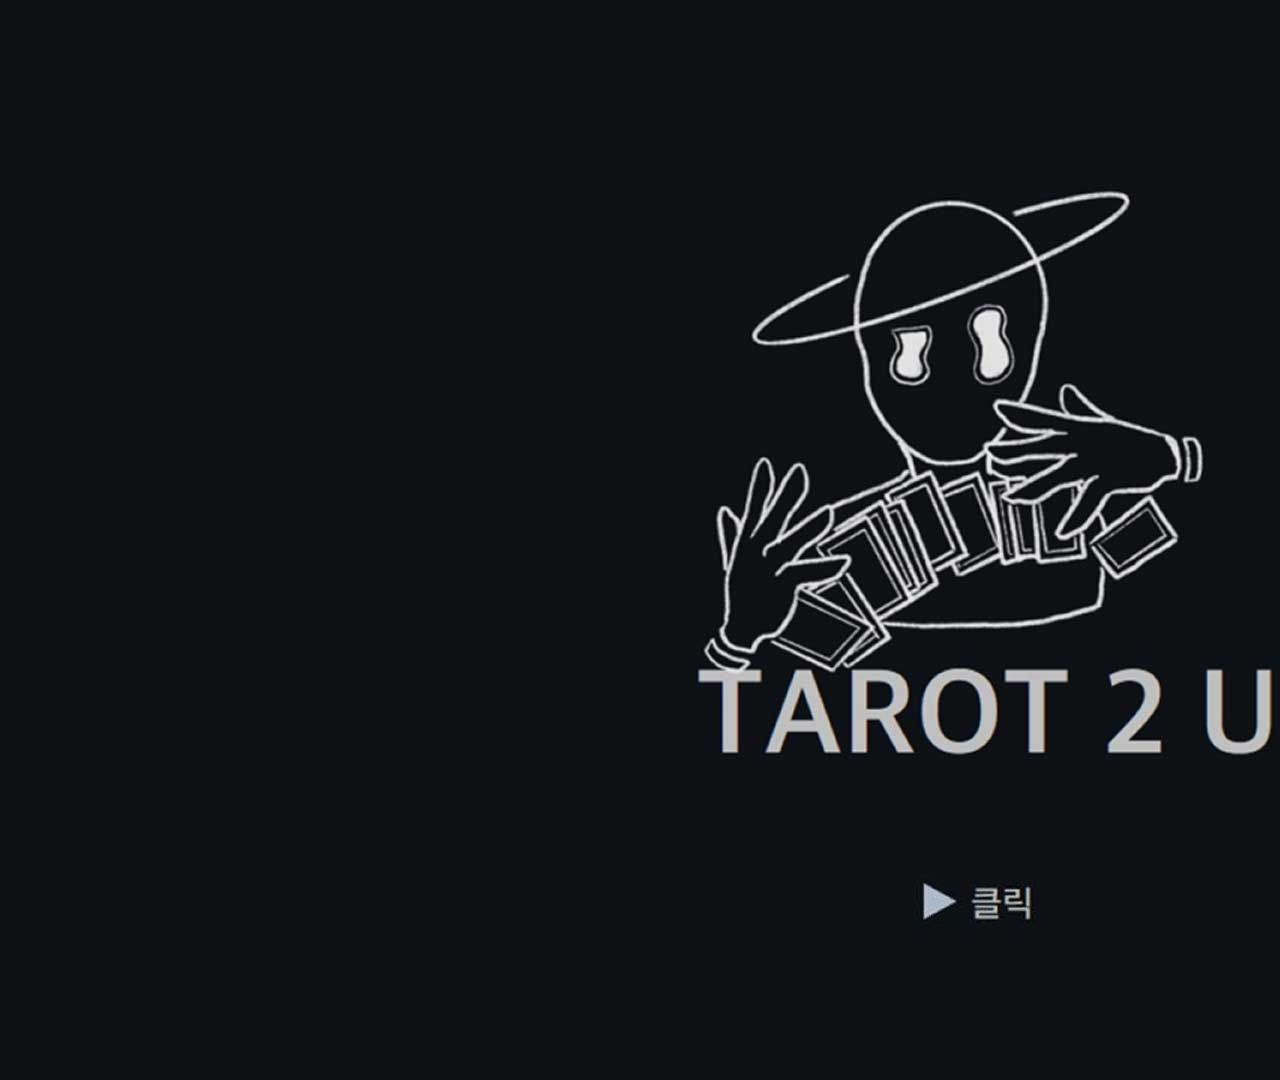
<file: index.html>
<html>
<head>
<title>Tarot 2 U</title>
<meta http-equiv="Content-Type" content="text/html; charset=utf-8">
</head>
<body bgcolor="#FFFFFF" leftmargin="0" topmargin="0" marginwidth="0" marginheight="0">
<!-- Save for Web Slices (KakaoTalk_20220518_214835149.png) -->
<table id="__01" width="1920" height="1080" border="0" cellpadding="0" cellspacing="0">
	<tr>
		<td colspan="3">
			<img src="images/Index2_01.jpg" width="1920" height="867" alt=""></td>
	</tr>
	<tr>
		<td>
			<img src="images/Index2_02.jpg" width="899" height="93" alt=""></td>
		
		<td>
			
			<a href="./index3.html" target="_blank">
				<img src="images/Index2_03.jpg" width="151" height="93" alt=""></a></td>
	
		<td>
			<img src="images/Index2_04.jpg" width="870" height="93" alt=""></td>
	</tr>
	<tr>
		<td colspan="3">
			<img src="images/Index2_05.jpg" width="1920" height="120" alt=""></td>
	</tr>
</table>
<!-- End Save for Web Slices -->
</body>
</html>
</file>
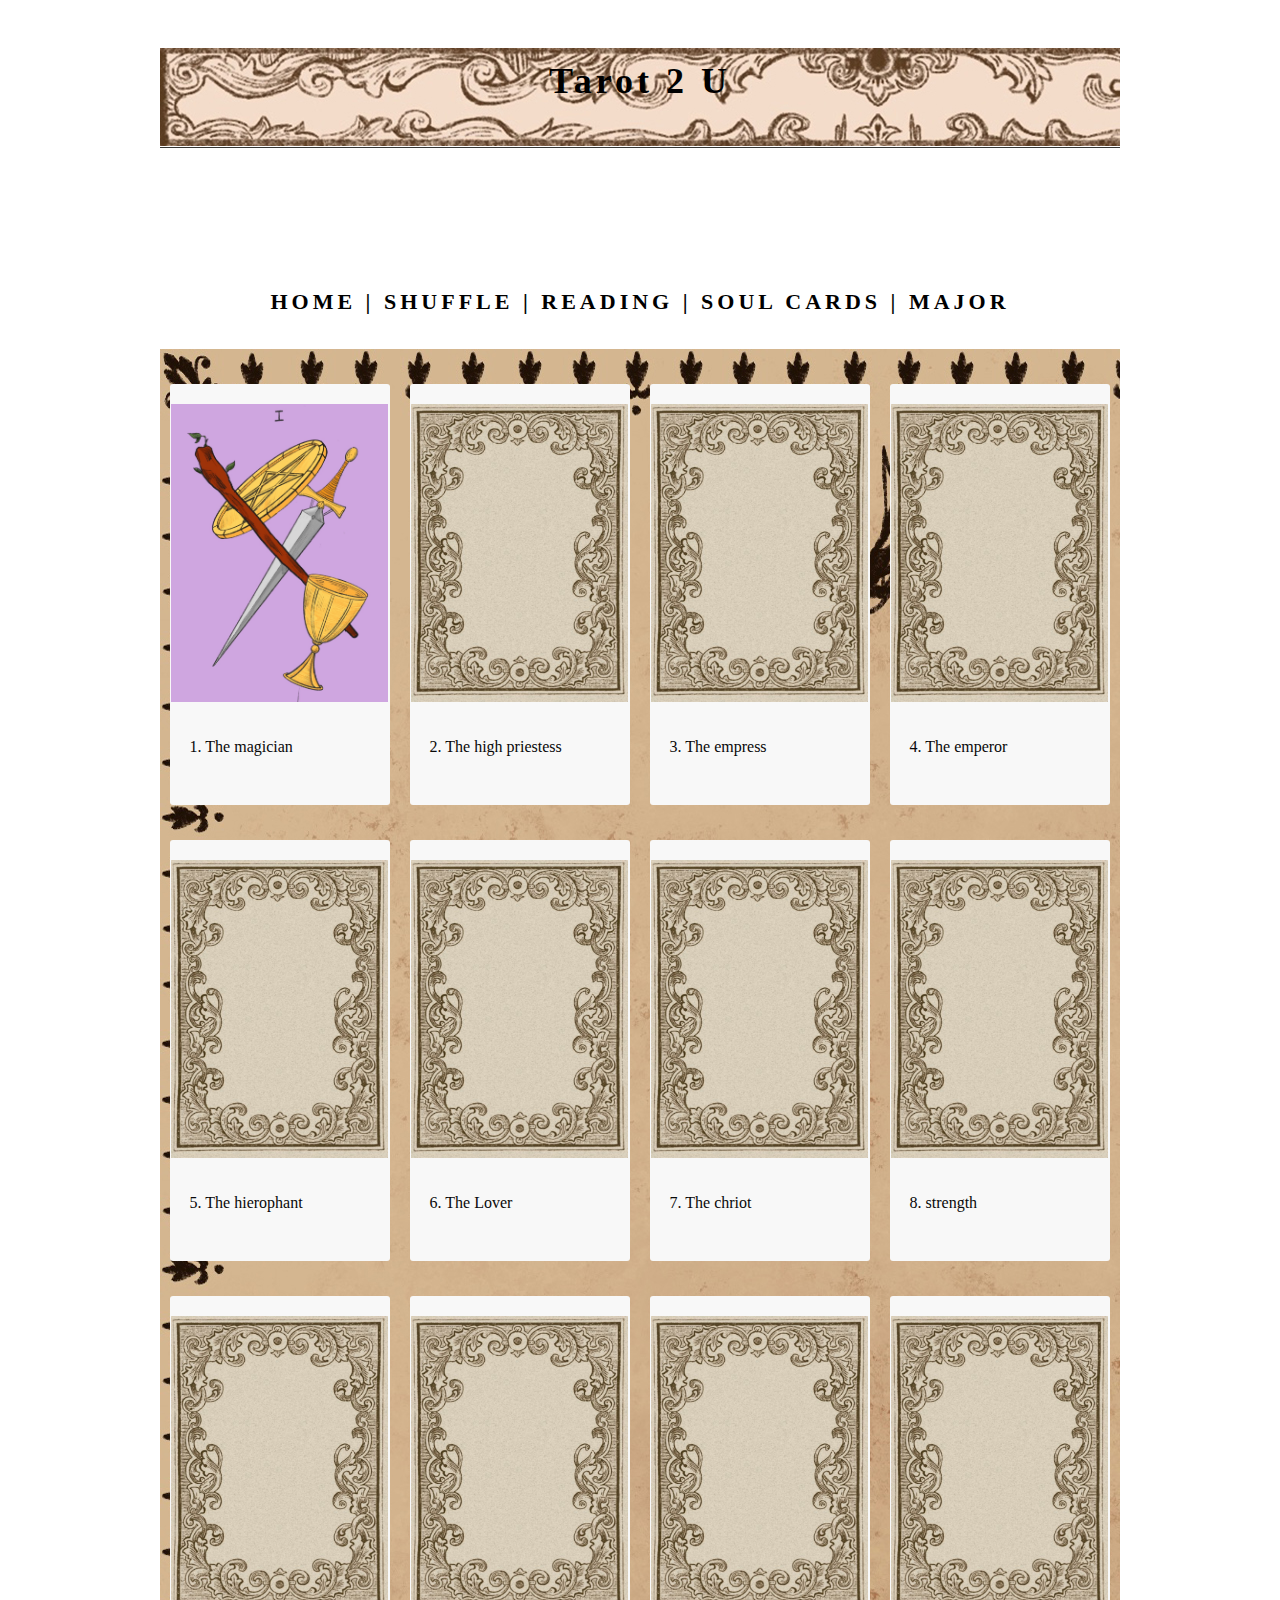
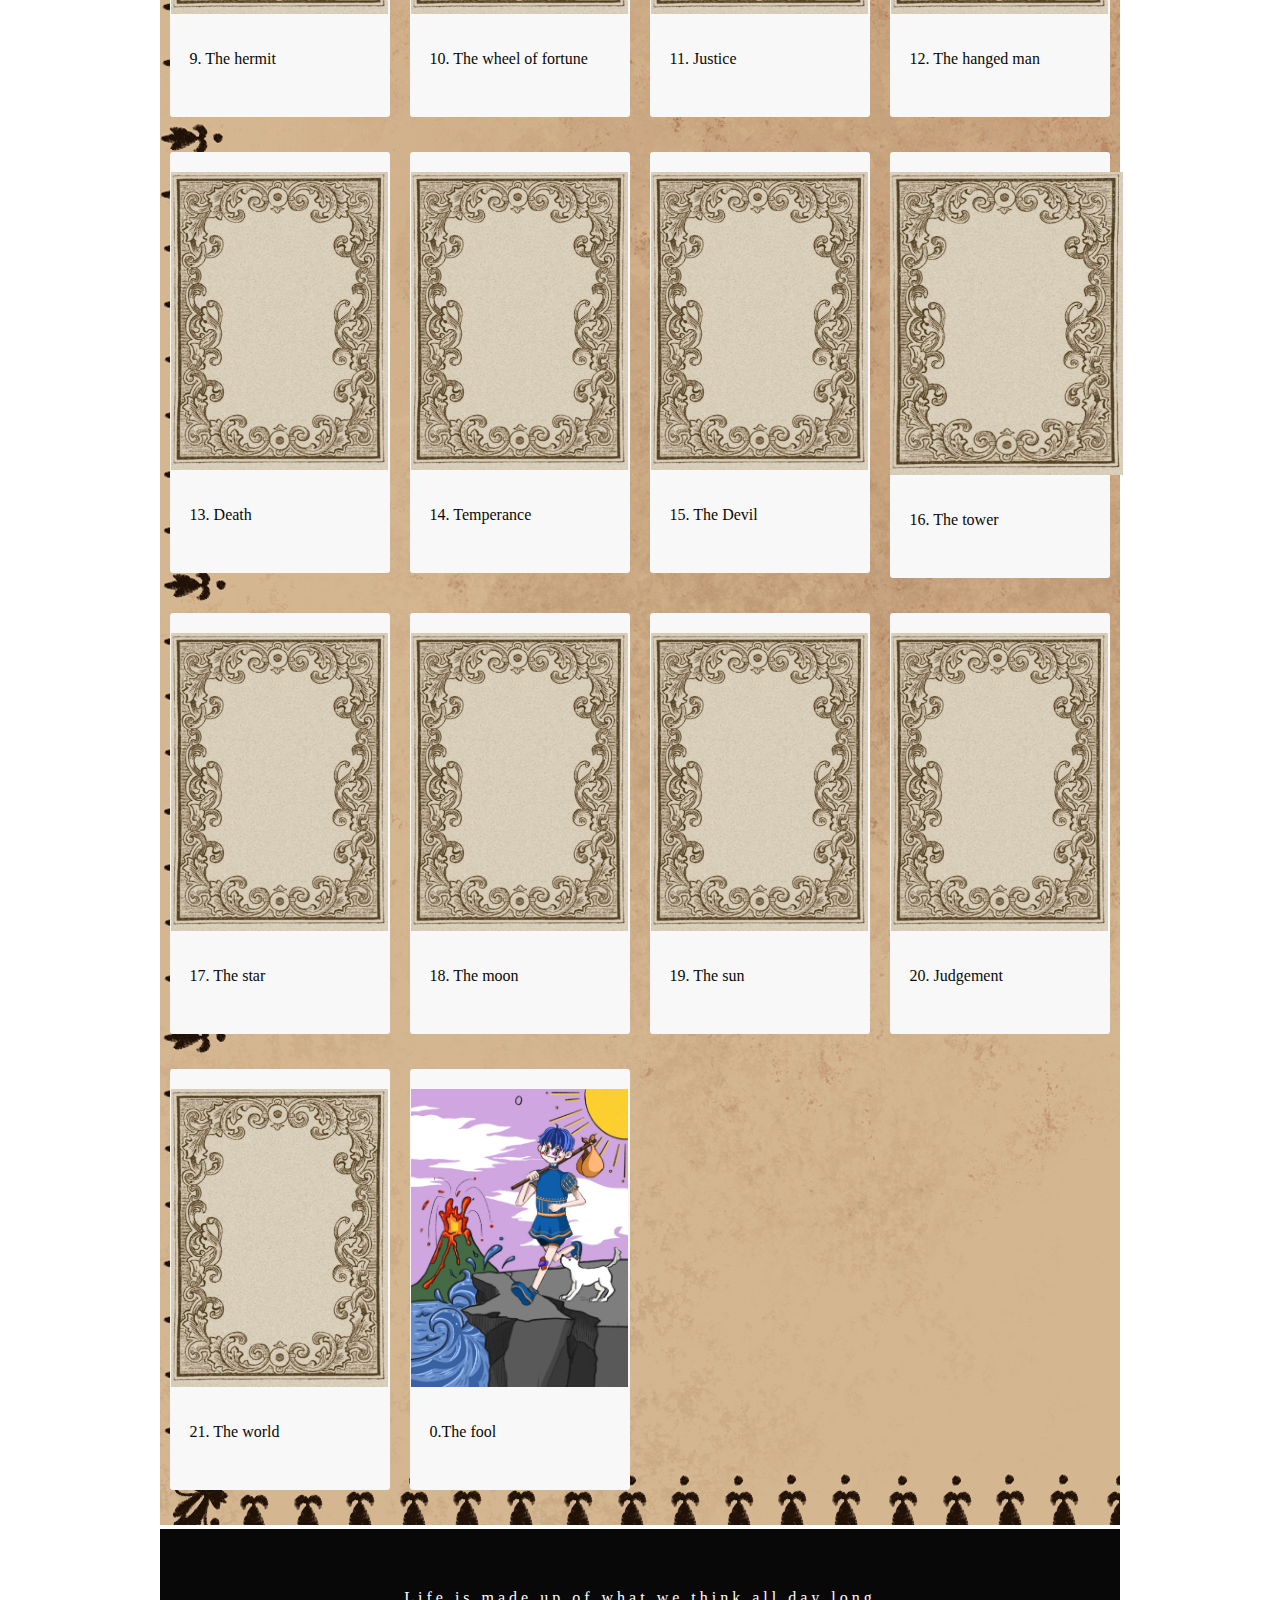
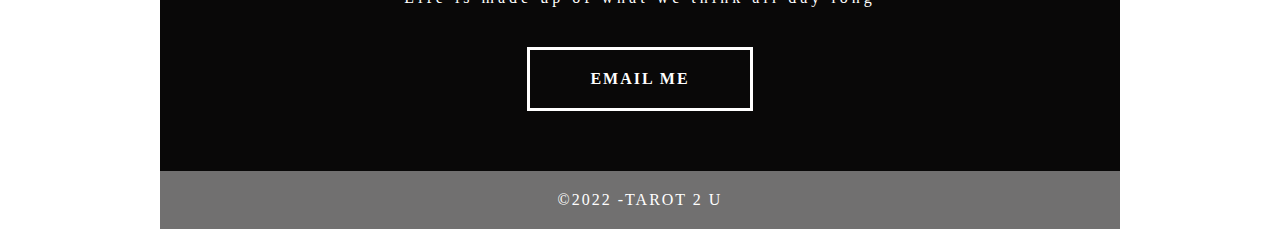
<file: index2.html>
<!doctype html>
<html>
<head>
<meta charset="utf-8">
<meta http-equiv="X-UA-Compatible" content="IE=edge">
<meta name="viewport" content="width=device-width, initial-scale=1">
<title>Tarot 2 U</title>
<link href="simpleGridTemplate.css" rel="stylesheet" type="text/css">
</head>
<body>
<!-- Main Container -->
<div class="container"> 
  <!-- Header -->
  <header class="header">
    <h4 class="logo">Tarot 2 U</h4>
  </header>
   
  <h4 class="good">&nbsp; </h4>
  
  
  <h4 class="good"><a href="./index3.html">HOME</a> | <a href="">SHUFFLE</a> | <a href="">READING</a> | <a href="">SOUL CARDS</a> | <a href ="./index2.html">MAJOR</a> </h4>
	
  <!-- Hero Section --><!-- Stats Gallery Section -->
  <div class="gallery">
    <div class="thumbnail"> <a href="#"><img src="./image/t3.jpg" alt="" width="217" height="298"/></a>
      <h4>&nbsp;</h4>
      <p class="tag">1. The magician</p>
      <p class="text_column">&nbsp;</p>
    </div>
    <div class="thumbnail"> <a href="#"><img src="./image/t1.jpg" alt="" width="217" height="298"/></a>
      <h4>&nbsp;</h4>
      <p class="tag">2. The high priestess</p>
      <p class="text_column">&nbsp;</p>
    </div>
    <div class="thumbnail"> <a href="#"><img src="./image/t1.jpg" alt="" width="217" height="298"/></a>
      <h4>&nbsp;</h4>
      <p class="tag">3. The empress</p>
      <p class="text_column">&nbsp;</p>
    </div>
    <div class="thumbnail"> <a href="#"><img src="./image/t1.jpg" alt="" width="217" height="298"/></a>
      <h4>&nbsp;</h4>
      <p class="tag">4. The emperor </p>
      <p class="text_column">&nbsp;</p>
    </div>
    <div class="thumbnail"> <a href="#"><img src="./image/t1.jpg" alt="" width="217" height="298"/></a>
      <h4>&nbsp;</h4>
      <p class="tag">5. The hierophant</p>
      <p class="text_column">&nbsp;</p>
    </div>
    <div class="thumbnail"> <a href="#"><img src="./image/t1.jpg" alt="" width="217" height="298"/></a>
      <h4>&nbsp;</h4>
      <p class="tag">6. The Lover </p>
      <p class="text_column">&nbsp;</p>
    </div>
    <div class="thumbnail"> <a href="#"><img src="./image/t1.jpg" alt="" width="217" height="298"/></a>
      <h4>&nbsp;</h4>
      <p class="tag">7. The chriot</p>
      <p class="text_column">&nbsp;</p>
    </div>
    <div class="thumbnail"> <a href="#"><img src="./image/t1.jpg" alt="" width="217" height="298"/></a>
      <h4>&nbsp;</h4>
      <p class="tag">8. strength</p>
      <p class="text_column">&nbsp;</p>
    </div>
    <div class="thumbnail"> <a href="#"><img src="./image/t1.jpg" alt="" width="217" height="298"/></a>
      <h4>&nbsp;</h4>
      <p class="tag">9. The hermit </p>
      <p class="text_column">&nbsp;</p>
    </div>
    <div class="thumbnail"> <a href="#"><img src="./image/t1.jpg" alt="" width="217" height="298"/></a>
      <h4>&nbsp;</h4>
      <p class="tag">10. The wheel of fortune </p>
      <p class="text_column">&nbsp;</p>
    </div>
    <div class="thumbnail"> <a href="#"><img src="./image/t1.jpg" alt="" width="217" height="298"/></a>
      <h4>&nbsp;</h4>
      <p class="tag">11. Justice </p>
      <p class="text_column">&nbsp;</p>
    </div>
    <div class="thumbnail"> <a href="#"><img src="./image/t1.jpg" alt="" width="217" height="298"/></a>
      <h4>&nbsp;</h4>
      <p class="tag">12. The hanged man </p>
      <p class="text_column">&nbsp;</p>
    </div>
    <div class="thumbnail"> <a href="#"><img src="./image/t1.jpg" alt="" width="217" height="298"/></a>
      <h4>&nbsp;</h4>
      <p class="tag">13. Death </p>
      <p class="text_column">&nbsp;</p>
    </div>
    <div class="thumbnail"> <a href="#"><img src="./image/t1.jpg" alt="" width="217" height="298"/></a>
      <h4>&nbsp;</h4>
      <p class="tag">14. Temperance </p>
      <p class="text_column">&nbsp;</p>
    </div>
    <div class="thumbnail"> <a href="#"><img src="./image/t1.jpg" alt="" width="217" height="298"/></a>
      <h4>&nbsp;</h4>
      <p class="tag">15. The Devil </p>
      <p class="text_column">&nbsp;</p>
    </div>
    <div class="thumbnail"> <a href="#"><img src="./image/t1.jpg" alt="" width="233" height="303"/></a>
      <h4>&nbsp;</h4>
      <p class="tag">16. The tower </p>
      <p class="text_column">&nbsp;</p>
    </div>
    <div class="thumbnail"> <a href="#"><img src="./image/t1.jpg" alt="" width="217" height="298"/></a>
      <h4>&nbsp;</h4>
      <p class="tag">17. The star </p>
      <p class="text_column">&nbsp;</p>
    </div>
    <div class="thumbnail"> <a href="#"><img src="./image/t1.jpg" alt="" width="217" height="298"/></a>
      <h4>&nbsp;</h4>
      <p class="tag">18. The moon </p>
      <p class="text_column">&nbsp;</p>
    </div>
    <div class="thumbnail"> <a href="#"><img src="./image/t1.jpg" alt="" width="217" height="298"/></a>
      <h4>&nbsp;</h4>
      <p class="tag">19. The sun </p>
      <p class="text_column">&nbsp;</p>
    </div>
    <div class="thumbnail"> <a href="#"><img src="./image/t1.jpg" alt="" width="217" height="298"/></a>
      <h4>&nbsp;</h4>
      <p class="tag">20. Judgement </p>
      <p class="text_column">&nbsp;</p>
    </div>
    <div class="thumbnail"> <a href="#"><img src="./image/t1.jpg" alt="" width="217" height="298"/></a>
      <h4>&nbsp;</h4>
      <p class="tag">21. The world </p>
      <p class="text_column">&nbsp;</p>
    </div>
    <div class="thumbnail"> <a href="#"><img src="./image/t2.jpg" alt="" width="217" height="298"/></a>
      <h4>&nbsp;</h4>
      <p class="tag">0.The fool </p>
      <p class="text_column">&nbsp;</p>
    </div>
  </div>
  <!-- Footer Section -->
  <footer id="contact">
    <p class="hero_header">Life is made up of what we think all day long</p>
    <div class="button">EMAIL ME </div>
  </footer>
  <!-- Copyrights Section -->
  <div class="copyright">&copy;2022 -<strong>Tarot 2 u</strong>
</div>
<!-- Main Container Ends -->
</body>
</html>
</file>
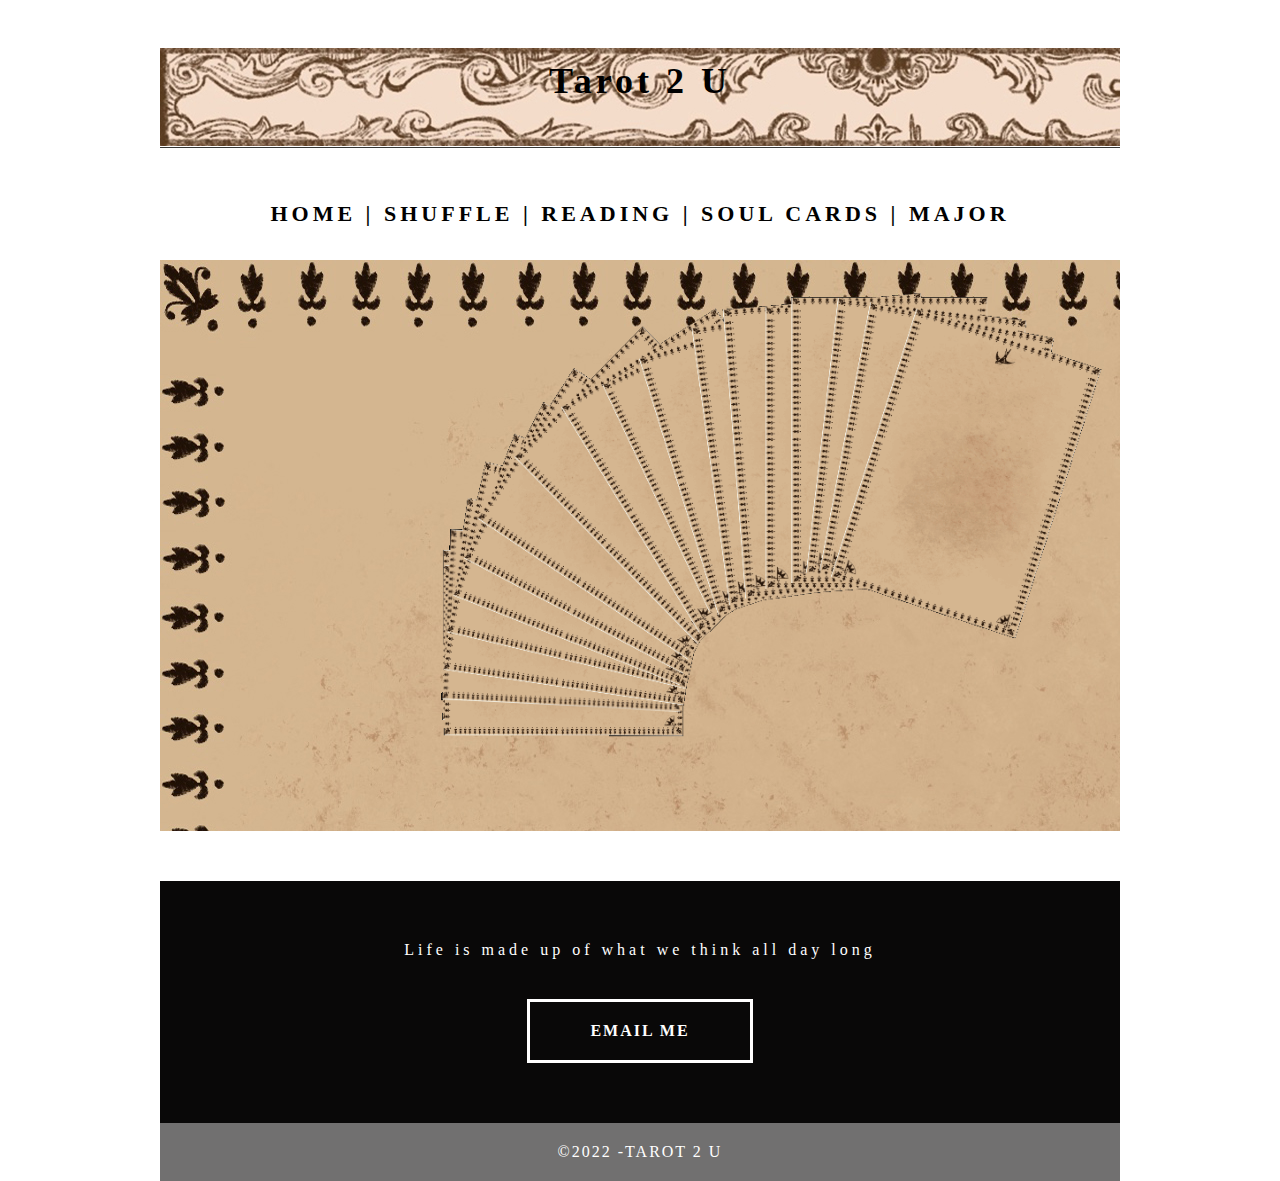
<file: index3.html>
<!doctype html>
<html>
<head>
<meta charset="utf-8">
<meta http-equiv="X-UA-Compatible" content="IE=edge">
<meta name="viewport" content="width=device-width, initial-scale=1">
<title>Tarot 2 U</title>
<link href="simpleGridTemplate.css" rel="stylesheet" type="text/css">
<link href="file:///C|/Users/user/Desktop/3학년 1학기/웹디자인/tarot/simpleGridTemplate.css" rel="stylesheet" type="text/css">
</head>
<body>
<!-- Main Container -->
<div class="container"> 
  <!-- Header -->
  <header class="header">
    <h4 class="logo">Tarot 2 U</h4>
  </header>
   
	<p></p>    
	<p></p>
	<p>  </p>
	<p>    </p>
	<p>    </p>
	<p> </p>
<h4 class="good"> <a href="./index3.html">HOME</a> | <a href="">SHUFFLE</a> | <a href="">READING</a> | <a href="">SOUL CARDS</a> | <a href ="./index2.html">MAJOR</a> </h4>
	
  <!-- Hero Section --><!-- Stats Gallery Section -->
<div class="gallery"><a href=""><img src="./image/t10.gif" alt="" width="1424" height="532"/></a></div>
<p>&nbsp;</p>
    
	  
  <!-- Footer Section -->
  <footer id="contact">
    <p class="hero_header">Life is made up of what we think all day long</p>
    <div class="button">EMAIL ME </div>
  </footer>
  <!-- Copyrights Section -->
  <div class="copyright">&copy;2022 -<strong>Tarot 2 u</strong>
</div>
<!-- Main Container Ends -->
</body>
</html>
</file>
<file: simpleGridTemplate.css>
@charset "UTF-8";
/* Body */
body {
	font-family: Cambria, "Hoefler Text", "Liberation Serif", Times, "Times New Roman", serif;
	background-color: #FFFFFF;
	margin: 0;
}
/* Container */
.container {
	width: 75%;
	margin-left: auto;
	margin-right: auto;
	background-color: white;
}
/* Header */
header {
	width: 100%;
	height: 8%;
	background-image: url('./image/t5.jpg');
	background-repeat: no-repeat;
	border-bottom: 1px solid #353635;
}

a{
	text-decoration: none ; 
	color: black;
}
.logo {
	color: #000000;
	font-weight: bold;
	margin-left: auto;
	letter-spacing: 4px;
	margin-right: auto;
	text-align: center;
	padding-top: 15px;
	line-height: 1em;
	font-size: 36px;
}
.good {
	color: #000000;
	font-weight: bold;
	margin-left: auto;
	letter-spacing: 4px;
	margin-right: auto;
	text-align: center;
	padding-top: 15px;
	line-height: 2em;
	font-size: 22px;
}

.logoimage{
	align-content: center;
    tect-align:center;
}
.hero_header {
	color: #FFFFFF;
	text-align: center;
	margin: 0;
	letter-spacing: 4px;
}
/* About Section */
.text_column {
	width: 90%;
	text-align: left;
	font-weight: lighter;
	line-height: 25px;
	float: left;
	padding-left: 20px;
	padding-right: 20px;
	color: #090808;
}
.gallery {
	clear: both;
	display: inline-block;
	width: 100%;
	background-image:url("image/t9.jpg"); 
	/* [disabled]min-width: 400px;
*/
	padding-bottom: 35px;
	padding-top: 0px;
	margin-top: -5px;
	margin-bottom: 0px;
}
.thumbnail {
	width: 23%;
	text-align: center;
	float: left;
	margin-top: 35px;
	background-color: #F8F8F8;
	padding-bottom: 20px;
	margin-left: 1%;
	margin-right: 1%;
	border-radius: 3px;
	padding-top: 20px;
	
}
.gallery .thumbnail h4 {
	margin-top: 5px;
	margin-bottom: 5px;
	color: #FFFFFF;
	text-align: left;
	padding-left: 20px;
	padding-right: 20px;
}
.gallery .thumbnail p {
	margin: 0;
	color: #090808;
	text-align: left;
	padding-left: 20px;
}
/* More info */
.intro {
	background-color: #FFFFFF;
	padding-bottom: 35px;
}
.column {
	width: 50%;
	text-align: center;
	padding-top: 30px;
	float: left;
}
.intro .column h3 {
	color: #FFFFFF;
	text-align: center;
}
.intro .column p {
	color: #FFFFFF;
}
.cards {
	width: 100%;
	height: auto;
	max-width: 400px;
	max-height: 200px;
	opacity: 0.8;
}
.intro .column p {
	padding-left: 30px;
	padding-right: 30px;
	text-align: justify;
	line-height: 25px;
	font-weight: lighter;
	margin-left: 20px;
	margin-right: 20px;
	width: 80%;
	margin-top: 4%;
}
.button {
	width: 200px;
	margin-top: 40px;
	margin-right: auto;
	margin-bottom: auto;
	margin-left: auto;
	padding-top: 20px;
	padding-right: 10px;
	padding-bottom: 20px;
	padding-left: 10px;
	text-align: center;
	vertical-align: middle;
	border-radius: 0px;
	text-transform: uppercase;
	font-weight: bold;
	letter-spacing: 2px;
	border: 3px solid #FFFFFF;
	color: #FFFFFF;
	transition: all 0.3s linear;
}
.button:hover {
	background-color: #ffffff;
	color: #FFFFFF;
	cursor: pointer;
}
.copyright {
	text-align: center;
	padding-top: 20px;
	padding-bottom: 20px;
	background-color: #717070;
	color: #FFFFFF;
	text-transform: uppercase;
	font-weight: lighter;
	letter-spacing: 2px;
	border-top-width: 2px;
}
footer {
	background-color: #090808;
	padding-top: 60px;
	padding-bottom: 60PX;
}
.intro {
	display: inline-block;
	background-color: #ffffff;
}
.profile {
	width: 50%;
}
.gallery .thumbnail .tag {
	color: #090808;
	padding-bottom: 4px;
	padding-top: 4px;
	text-align: left;
	padding-left: 20px;
	padding-right: 20px;
}

/* Mobile */
@media (max-width: 320px) {
.logo {
	width: 100%;
	text-align: center;
	margin-top: 13px;
	margin-right: 0px;
	margin-bottom: 0px;
	margin-left: 0px;
}
.text_column {
	width: 100%;
	text-align: justify;
	padding: 0;
}
.intro .column p {
	width: 80%;
	margin-left: 0px;
}
.text_column {
	padding-left: 20px;
}
.thumbnail {
	width: 100%;
}
.column {
	width: 100%;
	margin-top: 0px;
}
.hero_header {
	padding-left: 10px;
	padding-right: 10px;
	line-height: 22px;
	text-align: center;
}
}

/* Small Tablets */
@media (min-width: 321px)and (max-width: 767px) {
.logo {
	width: 100%;
	text-align: center;
	margin-top: 13px;
	margin-right: 0px;
	margin-bottom: 0px;
	margin-left: 0px;
}
.text_column {
	width: 100%;
	text-align: left;
	padding: 0;
}
.thumbnail {
	width: 100%;
}
.column {
	width: 100%;
	margin-top: 0px;
}
.thumbnail {
	width: 100%;
}
.text_column {
	padding-left: 20px;
	padding-right: 20px;
	width: 90%;
}
.column {
	width: 100%;
	margin-left: 0px;
	margin-right: 0px;
}
.profile {
	width: 100%;
}
.intro .column p {
	width: 90%;
	text-align: center;
	padding-left: 0px;
}
}

/* Small Desktops */
@media (min-width: 768px) and (max-width: 1096px) {
.text_column {
	width: 100%;
}
.thumbnail {
	width: 48%;
}
.text_column {
	width: 90%;
	margin: 0;
	padding: 20px;
}
.intro .column p {
	width: 80%;
}
}
</file>
